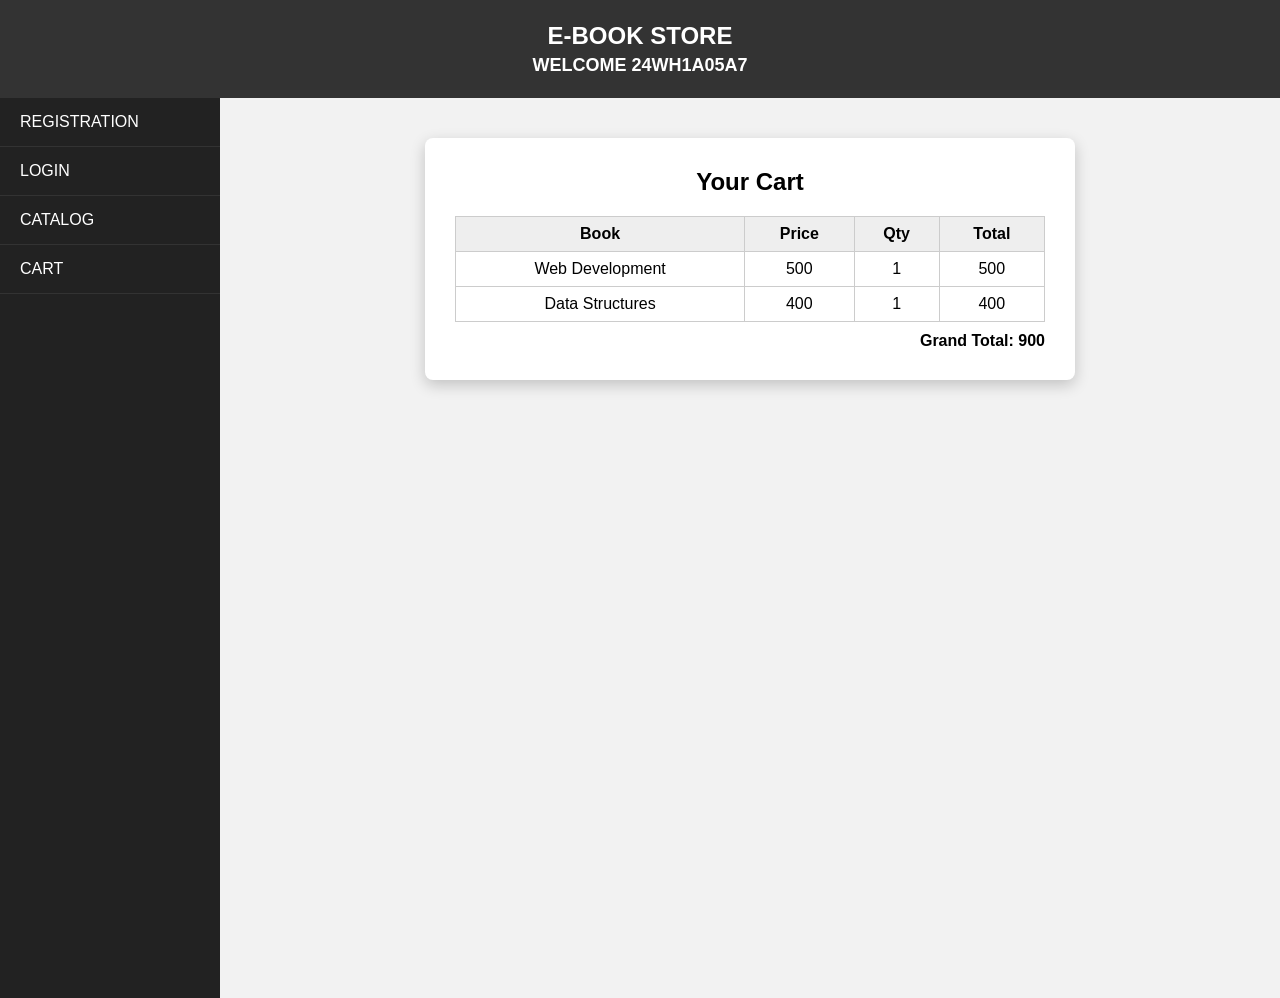
<file: E-Book_Management_System/cart.html>
<!DOCTYPE html>
<html>
<head>
<title>Cart</title>
<link rel="stylesheet" href="style.css">
</head>

<body>
<div class="header">
    <h1>E-BOOK STORE</h1>
    <p>WELCOME 24WH1A05A7</p>
</div>

<div class="container">

<div class="sidebar">
<ul>
<li><a href="Register.html">REGISTRATION</a></li>
<li><a href="login.html">LOGIN</a></li>
<li><a href="catalog.html">CATALOG</a></li>
<li><a href="cart.html">CART</a></li>
</ul>
</div>

<div class="content">
<div class="card">
<h2>Your Cart</h2>

<table>
<tr>
<th>Book</th>
<th>Price</th>
<th>Qty</th>
<th>Total</th>
</tr>

<tr>
<td>Web Development</td>
<td>500</td>
<td>1</td>
<td>500</td>
</tr>

<tr>
<td>Data Structures</td>
<td>400</td>
<td>1</td>
<td>400</td>
</tr>

</table>

<div class="total">
Grand Total: 900
</div>

</div>
</div>

</div>
</body>
</html>
</file>
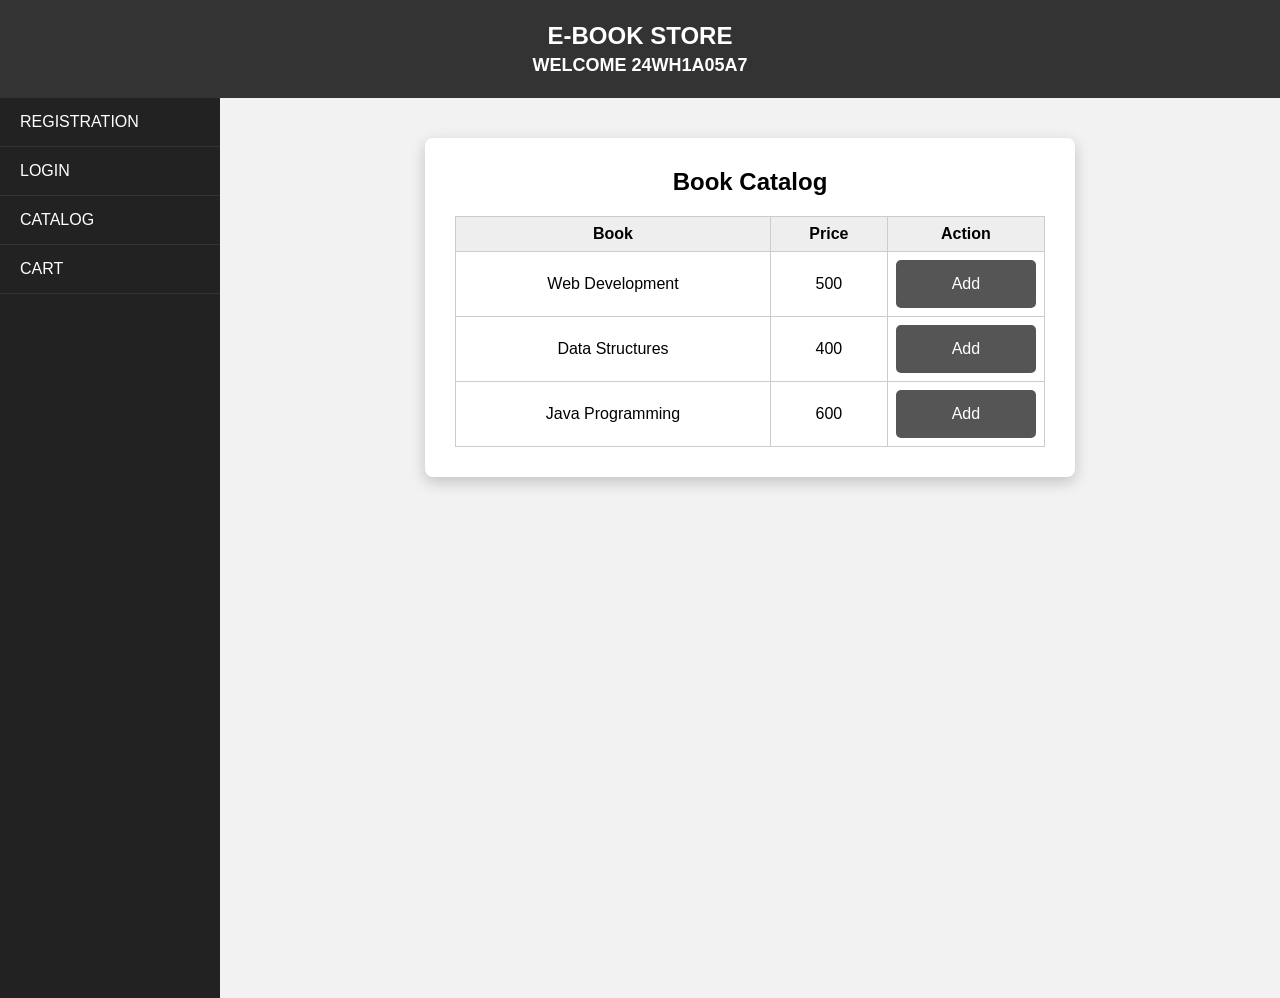
<file: E-Book_Management_System/catalog.html>
<!DOCTYPE html>
<html>
<head>
<title>Catalog</title>
<link rel="stylesheet" href="style.css">
<script>
function addBook(){
    alert("Book added to cart!");
}
</script>
</head>

<body>
<div class="header">
    <h1>E-BOOK STORE</h1>
    <p>WELCOME 24WH1A05A7</p>
</div>

<div class="container">

<div class="sidebar">
<ul>
<li><a href="Register.html">REGISTRATION</a></li>
<li><a href="login.html">LOGIN</a></li>
<li><a href="catalog.html">CATALOG</a></li>
<li><a href="cart.html">CART</a></li>
</ul>
</div>

<div class="content">
<div class="card">
<h2>Book Catalog</h2>

<table>
<tr>
<th>Book</th>
<th>Price</th>
<th>Action</th>
</tr>

<tr>
<td>Web Development</td>
<td>500</td>
<td><button onclick="addBook()">Add</button></td>
</tr>

<tr>
<td>Data Structures</td>
<td>400</td>
<td><button onclick="addBook()">Add</button></td>
</tr>

<tr>
<td>Java Programming</td>
<td>600</td>
<td><button onclick="addBook()">Add</button></td>
</tr>

</table>

</div>
</div>

</div>
</body>
</html>
</file>
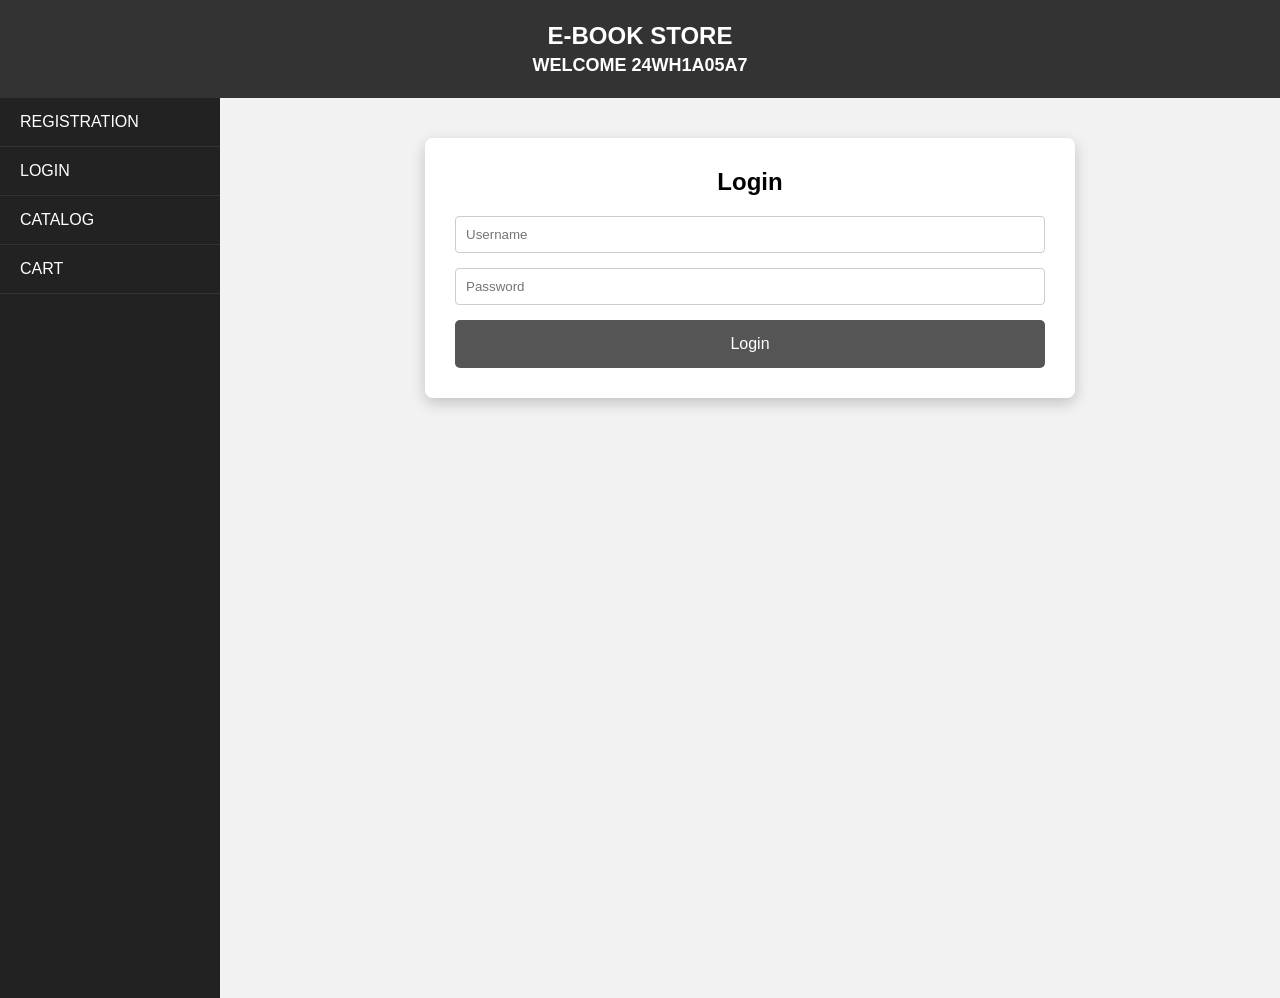
<file: E-Book_Management_System/login.html>
<!DOCTYPE html>
<html>
<head>
<title>Login</title>
<link rel="stylesheet" href="style.css">
</head>

<body>
<div class="header">
    <h1>E-BOOK STORE</h1>
    <p>WELCOME 24WH1A05A7</p>
</div>

<div class="container">

<div class="sidebar">
<ul>
<li><a href="Register.html">REGISTRATION</a></li>
<li><a href="login.html">LOGIN</a></li>
<li><a href="catalog.html">CATALOG</a></li>
<li><a href="cart.html">CART</a></li>
</ul>
</div>

<div class="content">
<div class="card">
<h2>Login</h2>

<input type="text" placeholder="Username">
<input type="password" placeholder="Password">
<button>Login</button>

</div>
</div>

</div>
</body>
</html>
</file>
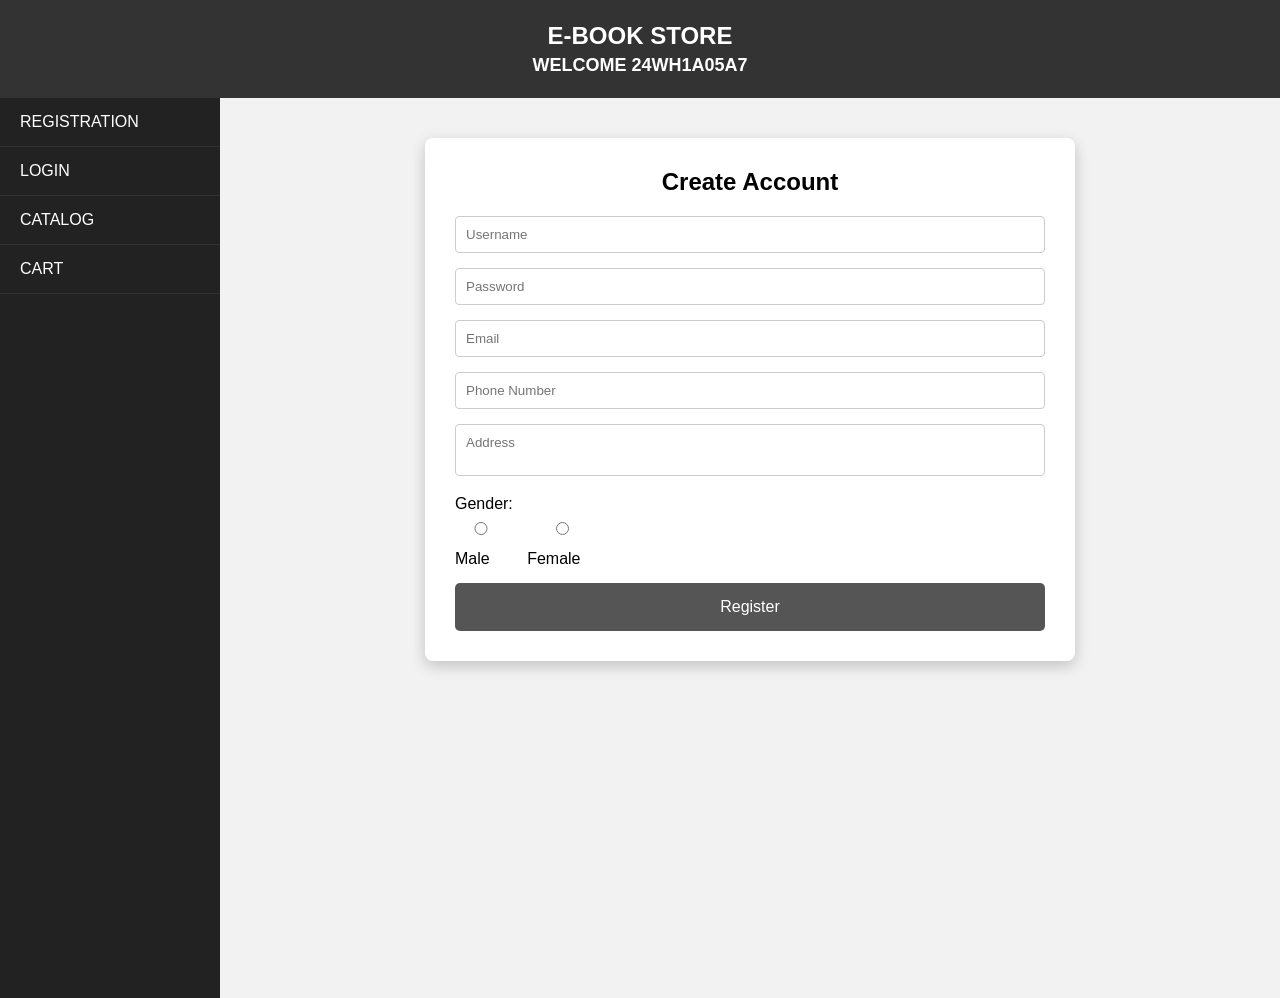
<file: E-Book_Management_System/register.html>
<!DOCTYPE html>
<html>
<head>
<title>Register</title>
<link rel="stylesheet" href="style.css">
</head>

<body>
<div class="header">
    <h1>E-BOOK STORE</h1>
    <p>WELCOME 24WH1A05A7</p>
</div>

<div class="container">

<div class="sidebar">
<ul>
<li><a href="Register.html">REGISTRATION</a></li>
<li><a href="login.html">LOGIN</a></li>
<li><a href="catalog.html">CATALOG</a></li>
<li><a href="cart.html">CART</a></li>
</ul>
</div>

<div class="content">
<div class="card">
<h2>Create Account</h2>

<input type="text" placeholder="Username">
<input type="password" placeholder="Password">
<input type="email" placeholder="Email">
<input type="text" placeholder="Phone Number">
<textarea placeholder="Address"></textarea>

<div class="form-group">
<label>Gender:</label>
<div class="inline-options">
<label><input type="radio" name="gender"> Male</label>
<label><input type="radio" name="gender"> Female</label>
</div>
</div>

<button>Register</button>

</div>
</div>
</div>
</body>
</html>
</file>
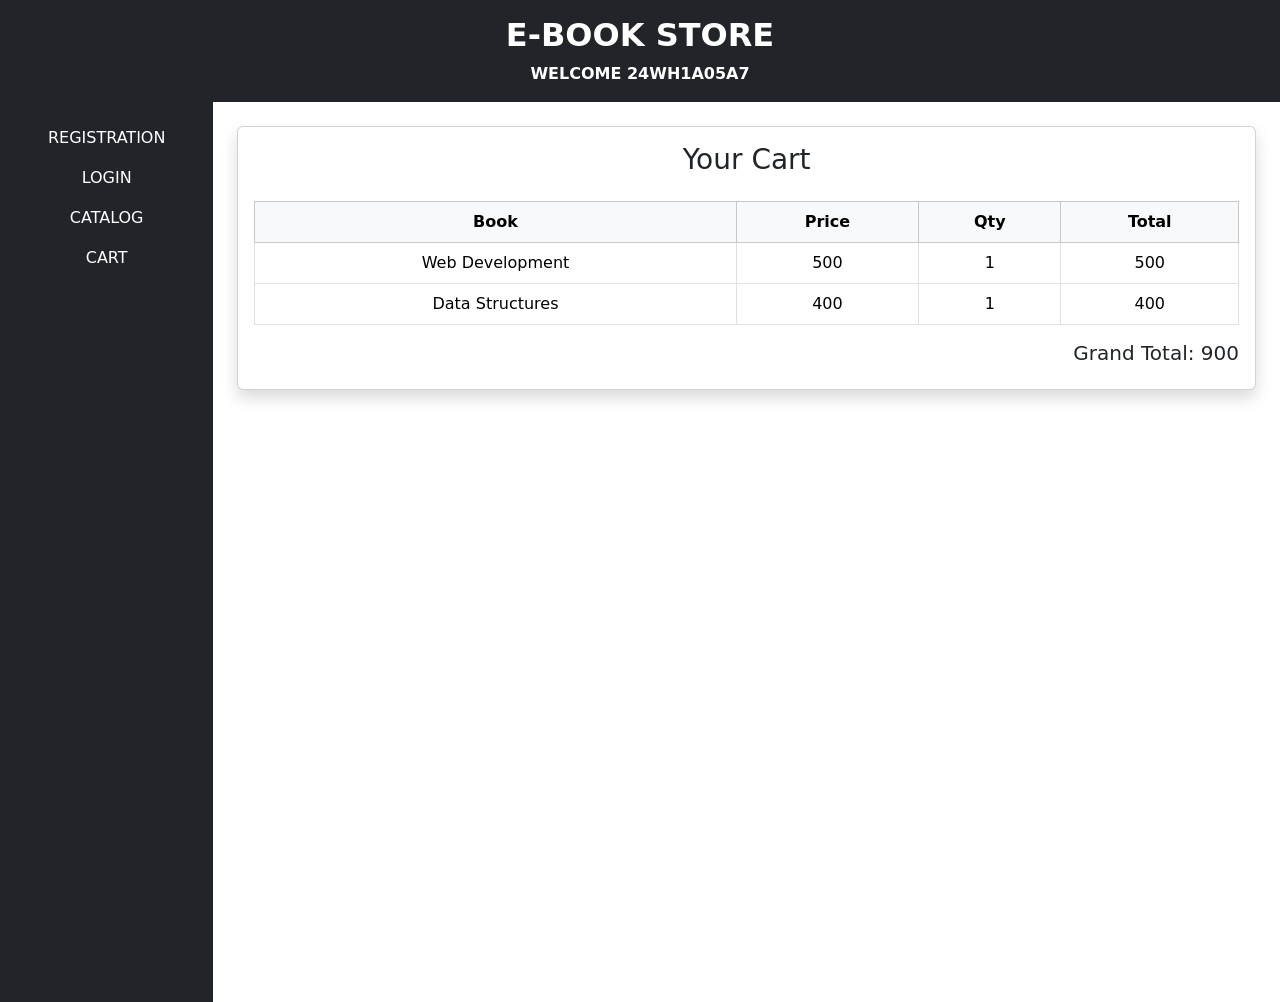
<file: E-Book_Management_System_Bootstrap/cart.html>
<!DOCTYPE html>
<html>
<head>
<title>Cart</title>
<meta name="viewport" content="width=device-width, initial-scale=1">

<link href="https://cdn.jsdelivr.net/npm/bootstrap@5.3.2/dist/css/bootstrap.min.css" rel="stylesheet">
</head>

<body>

<div class="bg-dark text-white text-center py-3">
    <h2 class="fw-bold">E-BOOK STORE</h2>
    <p class="fw-semibold mb-0">WELCOME 24WH1A05A7</p>
</div>

<div class="container-fluid">
<div class="row">

<div class="col-md-3 col-lg-2 bg-dark min-vh-100">
    <ul class="nav flex-column text-center pt-3">
        <li><a class="nav-link text-white" href="register.html">REGISTRATION</a></li>
        <li><a class="nav-link text-white" href="login.html">LOGIN</a></li>
        <li><a class="nav-link text-white" href="catalog.html">CATALOG</a></li>
        <li><a class="nav-link text-white" href="cart.html">CART</a></li>
    </ul>
</div>

<div class="col-md-9 col-lg-10 p-4">

<div class="card shadow">
<div class="card-body">

<h3 class="text-center mb-4">Your Cart</h3>

<table class="table table-bordered text-center">
<thead class="table-light">
<tr>
<th>Book</th>
<th>Price</th>
<th>Qty</th>
<th>Total</th>
</tr>
</thead>

<tbody>
<tr>
<td>Web Development</td>
<td>500</td>
<td>1</td>
<td>500</td>
</tr>

<tr>
<td>Data Structures</td>
<td>400</td>
<td>1</td>
<td>400</td>
</tr>
</tbody>

</table>

<h5 class="text-end">Grand Total: 900</h5>

</div>
</div>

</div>
</div>
</div>

</body>
</html>
</file>
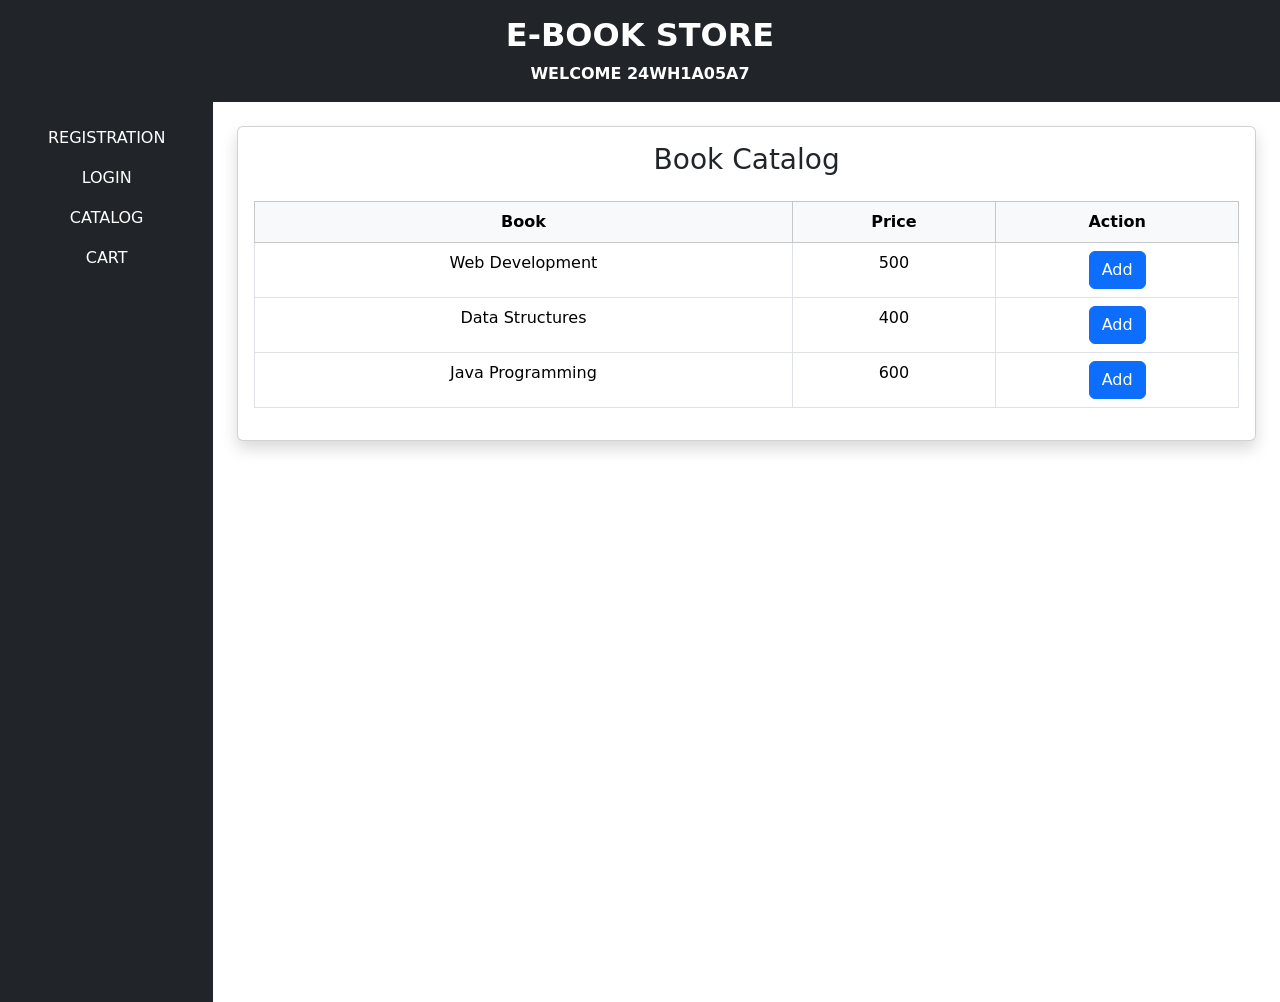
<file: E-Book_Management_System_Bootstrap/catalog.html>
<!DOCTYPE html>
<html>
<head>
<title>Catalog</title>
<meta name="viewport" content="width=device-width, initial-scale=1">

<link href="https://cdn.jsdelivr.net/npm/bootstrap@5.3.2/dist/css/bootstrap.min.css" rel="stylesheet">

<script>
function addBook(){
    alert("Book added to cart!");
}
</script>

</head>

<body>

<div class="bg-dark text-white text-center py-3">
    <h2 class="fw-bold">E-BOOK STORE</h2>
    <p class="fw-semibold mb-0">WELCOME 24WH1A05A7</p>
</div>

<div class="container-fluid">
<div class="row">

<div class="col-md-3 col-lg-2 bg-dark min-vh-100">
    <ul class="nav flex-column text-center pt-3">
        <li><a class="nav-link text-white" href="register.html">REGISTRATION</a></li>
        <li><a class="nav-link text-white" href="login.html">LOGIN</a></li>
        <li><a class="nav-link text-white" href="catalog.html">CATALOG</a></li>
        <li><a class="nav-link text-white" href="cart.html">CART</a></li>
    </ul>
</div>

<div class="col-md-9 col-lg-10 p-4">

<div class="card shadow">
<div class="card-body">

<h3 class="text-center mb-4">Book Catalog</h3>

<table class="table table-bordered text-center">
<thead class="table-light">
<tr>
<th>Book</th>
<th>Price</th>
<th>Action</th>
</tr>
</thead>

<tbody>
<tr>
<td>Web Development</td>
<td>500</td>
<td><button class="btn btn-primary" onclick="addBook()">Add</button></td>
</tr>

<tr>
<td>Data Structures</td>
<td>400</td>
<td><button class="btn btn-primary" onclick="addBook()">Add</button></td>
</tr>

<tr>
<td>Java Programming</td>
<td>600</td>
<td><button class="btn btn-primary" onclick="addBook()">Add</button></td>
</tr>
</tbody>

</table>

</div>
</div>

</div>
</div>
</div>

</body>
</html>
</file>
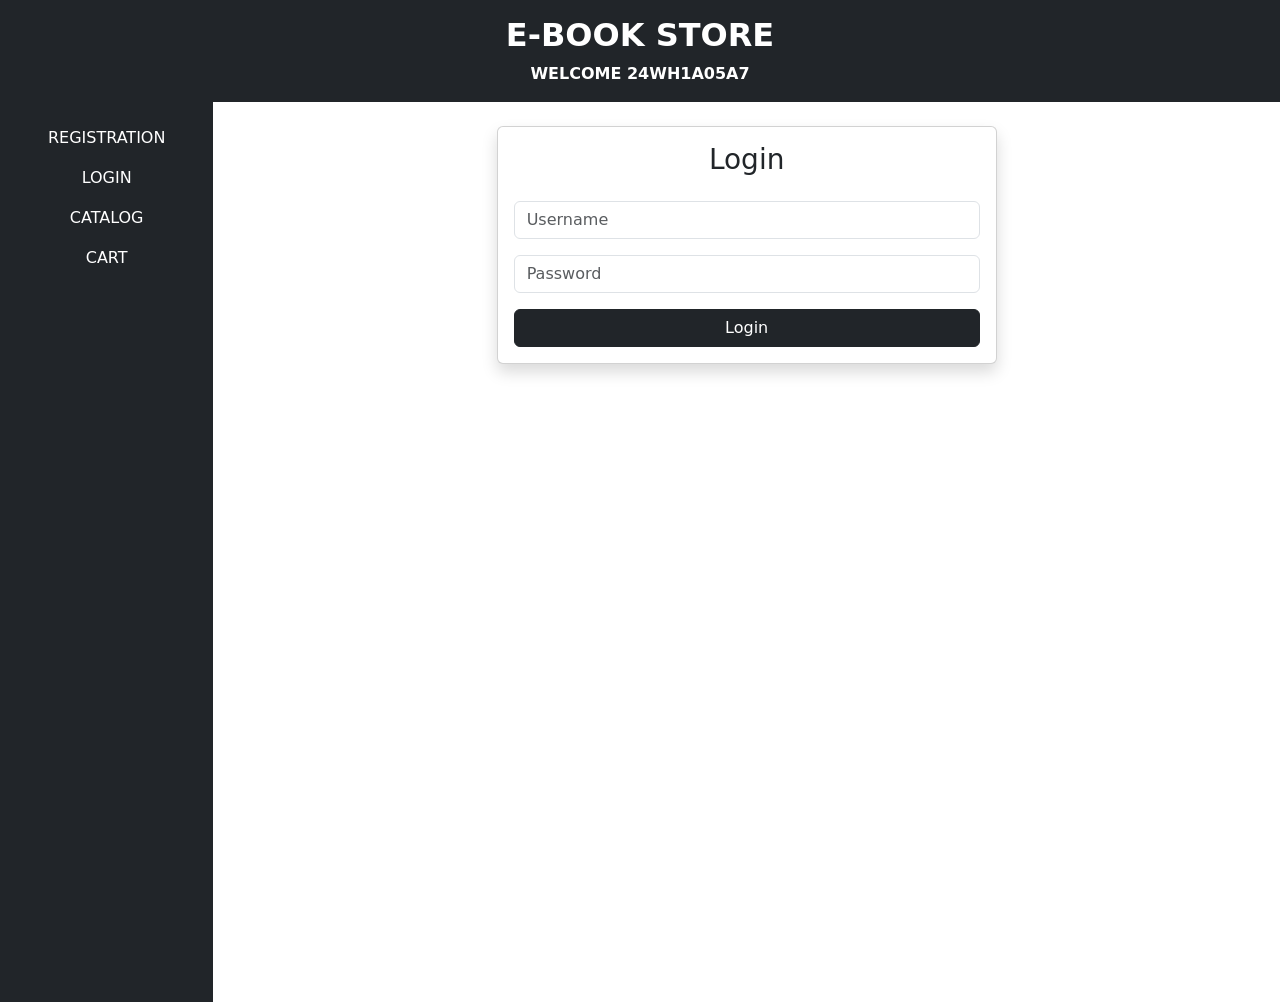
<file: E-Book_Management_System_Bootstrap/login.html>
<!DOCTYPE html>
<html>
<head>
<title>Login</title>
<meta name="viewport" content="width=device-width, initial-scale=1">

<link href="https://cdn.jsdelivr.net/npm/bootstrap@5.3.2/dist/css/bootstrap.min.css" rel="stylesheet">
</head>

<body>

<div class="bg-dark text-white text-center py-3">
    <h2 class="fw-bold">E-BOOK STORE</h2>
    <p class="fw-semibold mb-0">WELCOME 24WH1A05A7</p>
</div>

<div class="container-fluid">
<div class="row">

<div class="col-md-3 col-lg-2 bg-dark min-vh-100">
    <ul class="nav flex-column text-center pt-3">
        <li><a class="nav-link text-white" href="register.html">REGISTRATION</a></li>
        <li><a class="nav-link text-white" href="login.html">LOGIN</a></li>
        <li><a class="nav-link text-white" href="catalog.html">CATALOG</a></li>
        <li><a class="nav-link text-white" href="cart.html">CART</a></li>
    </ul>
</div>

<div class="col-md-9 col-lg-10 p-4">

<div class="card shadow mx-auto" style="max-width:500px;">
<div class="card-body">

<h3 class="text-center mb-4">Login</h3>

<input class="form-control mb-3" type="text" placeholder="Username">
<input class="form-control mb-3" type="password" placeholder="Password">

<button class="btn btn-dark w-100">Login</button>

</div>
</div>

</div>
</div>
</div>

</body>
</html>
</file>
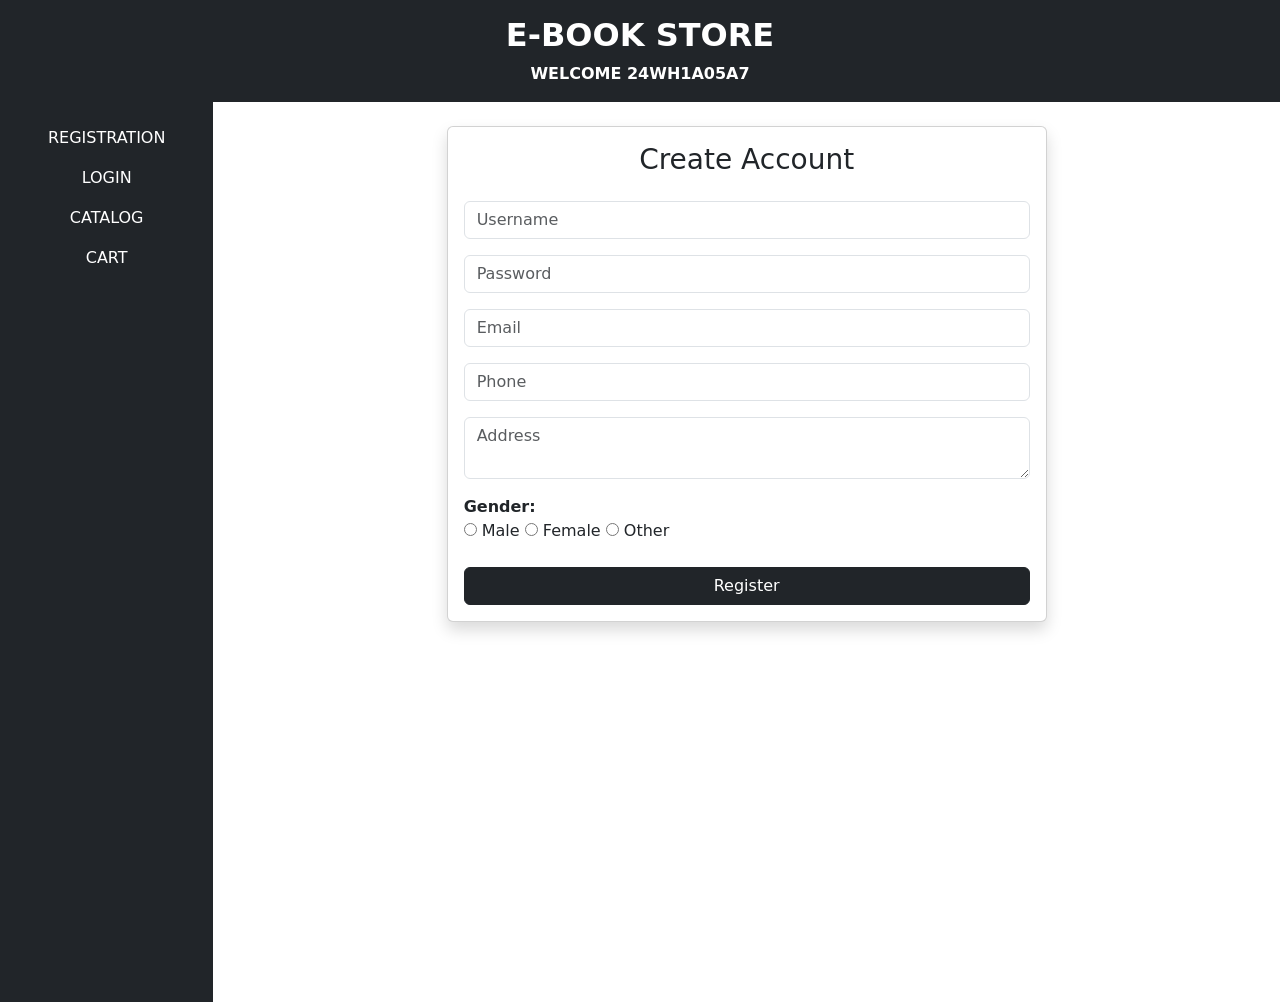
<file: E-Book_Management_System_Bootstrap/register.html>
<!DOCTYPE html>
<html>
<head>
<title>Register</title>
<meta name="viewport" content="width=device-width, initial-scale=1">

<link href="https://cdn.jsdelivr.net/npm/bootstrap@5.3.2/dist/css/bootstrap.min.css" rel="stylesheet">
</head>

<body>

<!-- Header -->
<div class="bg-dark text-white text-center py-3">
    <h2 class="fw-bold">E-BOOK STORE</h2>
    <p class="fw-semibold mb-0">WELCOME 24WH1A05A7</p>
</div>

<div class="container-fluid">
<div class="row">

<!-- Sidebar -->
<div class="col-md-3 col-lg-2 bg-dark min-vh-100">
    <ul class="nav flex-column text-center pt-3">
        <li class="nav-item"><a class="nav-link text-white" href="register.html">REGISTRATION</a></li>
        <li class="nav-item"><a class="nav-link text-white" href="login.html">LOGIN</a></li>
        <li class="nav-item"><a class="nav-link text-white" href="catalog.html">CATALOG</a></li>
        <li class="nav-item"><a class="nav-link text-white" href="cart.html">CART</a></li>
    </ul>
</div>

<!-- Content -->
<div class="col-md-9 col-lg-10 p-4">

<div class="card shadow mx-auto" style="max-width:600px;">
<div class="card-body">

<h3 class="text-center mb-4">Create Account</h3>

<input class="form-control mb-3" type="text" placeholder="Username">
<input class="form-control mb-3" type="password" placeholder="Password">
<input class="form-control mb-3" type="email" placeholder="Email">
<input class="form-control mb-3" type="text" placeholder="Phone">
<textarea class="form-control mb-3" placeholder="Address"></textarea>

<label class="fw-bold">Gender:</label><br>
<input type="radio"> Male
<input type="radio"> Female
<input type="radio"> Other

<br><br>

<button class="btn btn-dark w-100">Register</button>

</div>
</div>

</div>
</div>
</div>

</body>
</html>
</file>
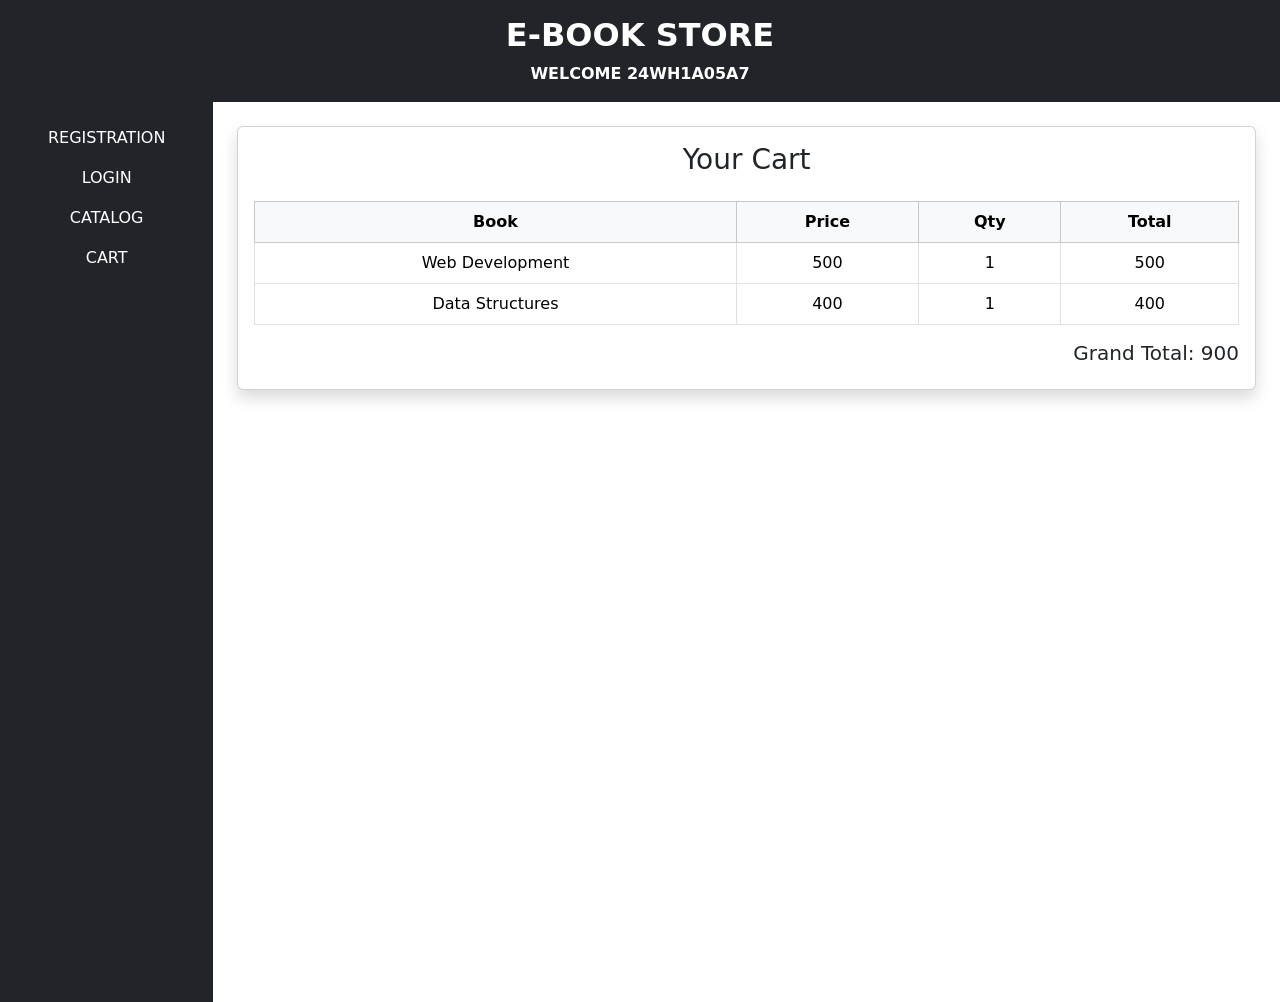
<file: E-Book_Management_System_Validation/cart.html>
<!DOCTYPE html>
<html>
<head>
<title>Cart</title>
<meta name="viewport" content="width=device-width, initial-scale=1">

<link href="https://cdn.jsdelivr.net/npm/bootstrap@5.3.2/dist/css/bootstrap.min.css" rel="stylesheet">
</head>

<body>

<div class="bg-dark text-white text-center py-3">
    <h2 class="fw-bold">E-BOOK STORE</h2>
    <p class="fw-semibold mb-0">WELCOME 24WH1A05A7</p>
</div>

<div class="container-fluid">
<div class="row">

<div class="col-md-3 col-lg-2 bg-dark min-vh-100">
<ul class="nav flex-column text-center pt-3">
<li><a class="nav-link text-white" href="register.html">REGISTRATION</a></li>
<li><a class="nav-link text-white" href="login.html">LOGIN</a></li>
<li><a class="nav-link text-white" href="catalog.html">CATALOG</a></li>
<li><a class="nav-link text-white" href="cart.html">CART</a></li>
</ul>
</div>

<div class="col-md-9 col-lg-10 p-4">

<div class="card shadow">
<div class="card-body">

<h3 class="text-center mb-4">Your Cart</h3>

<table class="table table-bordered text-center">
<thead class="table-light">
<tr>
<th>Book</th>
<th>Price</th>
<th>Qty</th>
<th>Total</th>
</tr>
</thead>

<tbody>
<tr>
<td>Web Development</td>
<td>500</td>
<td>1</td>
<td>500</td>
</tr>

<tr>
<td>Data Structures</td>
<td>400</td>
<td>1</td>
<td>400</td>
</tr>
</tbody>

</table>

<h5 class="text-end">Grand Total: 900</h5>

</div>
</div>

</div>
</div>
</div>

</body>
</html>
</file>
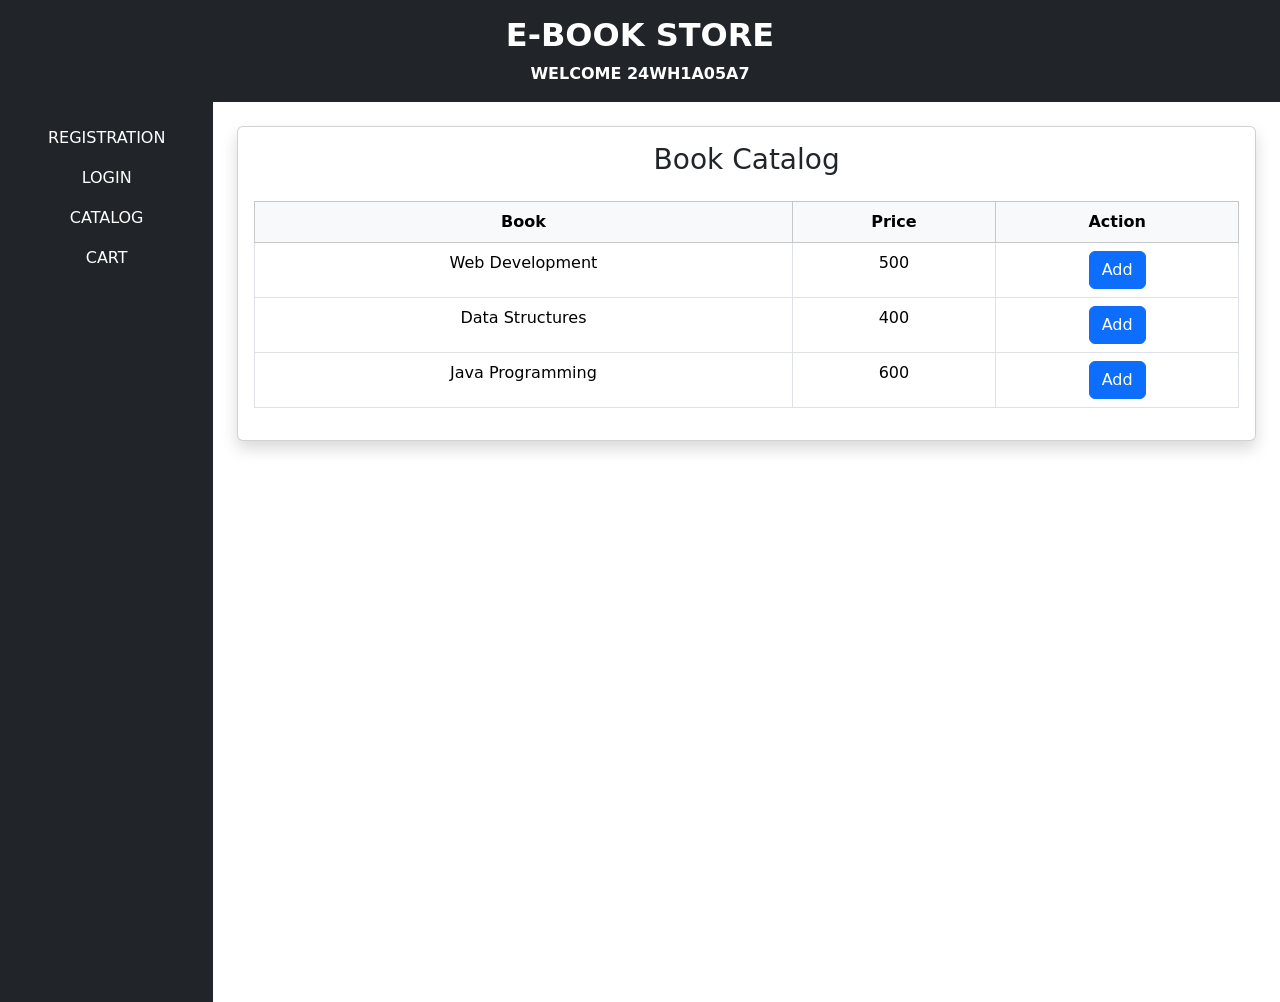
<file: E-Book_Management_System_Validation/catalog.html>
<!DOCTYPE html>
<html>
<head>
<title>Catalog</title>
<meta name="viewport" content="width=device-width, initial-scale=1">

<link href="https://cdn.jsdelivr.net/npm/bootstrap@5.3.2/dist/css/bootstrap.min.css" rel="stylesheet">

<script>
function addBook(){
    alert("Book added to cart!");
}
</script>

</head>

<body>

<div class="bg-dark text-white text-center py-3">
    <h2 class="fw-bold">E-BOOK STORE</h2>
    <p class="fw-semibold mb-0">WELCOME 24WH1A05A7</p>
</div>

<div class="container-fluid">
<div class="row">

<div class="col-md-3 col-lg-2 bg-dark min-vh-100">
<ul class="nav flex-column text-center pt-3">
<li><a class="nav-link text-white" href="register.html">REGISTRATION</a></li>
<li><a class="nav-link text-white" href="login.html">LOGIN</a></li>
<li><a class="nav-link text-white" href="catalog.html">CATALOG</a></li>
<li><a class="nav-link text-white" href="cart.html">CART</a></li>
</ul>
</div>

<div class="col-md-9 col-lg-10 p-4">

<div class="card shadow">
<div class="card-body">

<h3 class="text-center mb-4">Book Catalog</h3>

<table class="table table-bordered text-center">
<thead class="table-light">
<tr>
<th>Book</th>
<th>Price</th>
<th>Action</th>
</tr>
</thead>

<tbody>
<tr>
<td>Web Development</td>
<td>500</td>
<td><button class="btn btn-primary" onclick="addBook()">Add</button></td>
</tr>

<tr>
<td>Data Structures</td>
<td>400</td>
<td><button class="btn btn-primary" onclick="addBook()">Add</button></td>
</tr>

<tr>
<td>Java Programming</td>
<td>600</td>
<td><button class="btn btn-primary" onclick="addBook()">Add</button></td>
</tr>
</tbody>

</table>

</div>
</div>

</div>
</div>
</div>

</body>
</html>
</file>
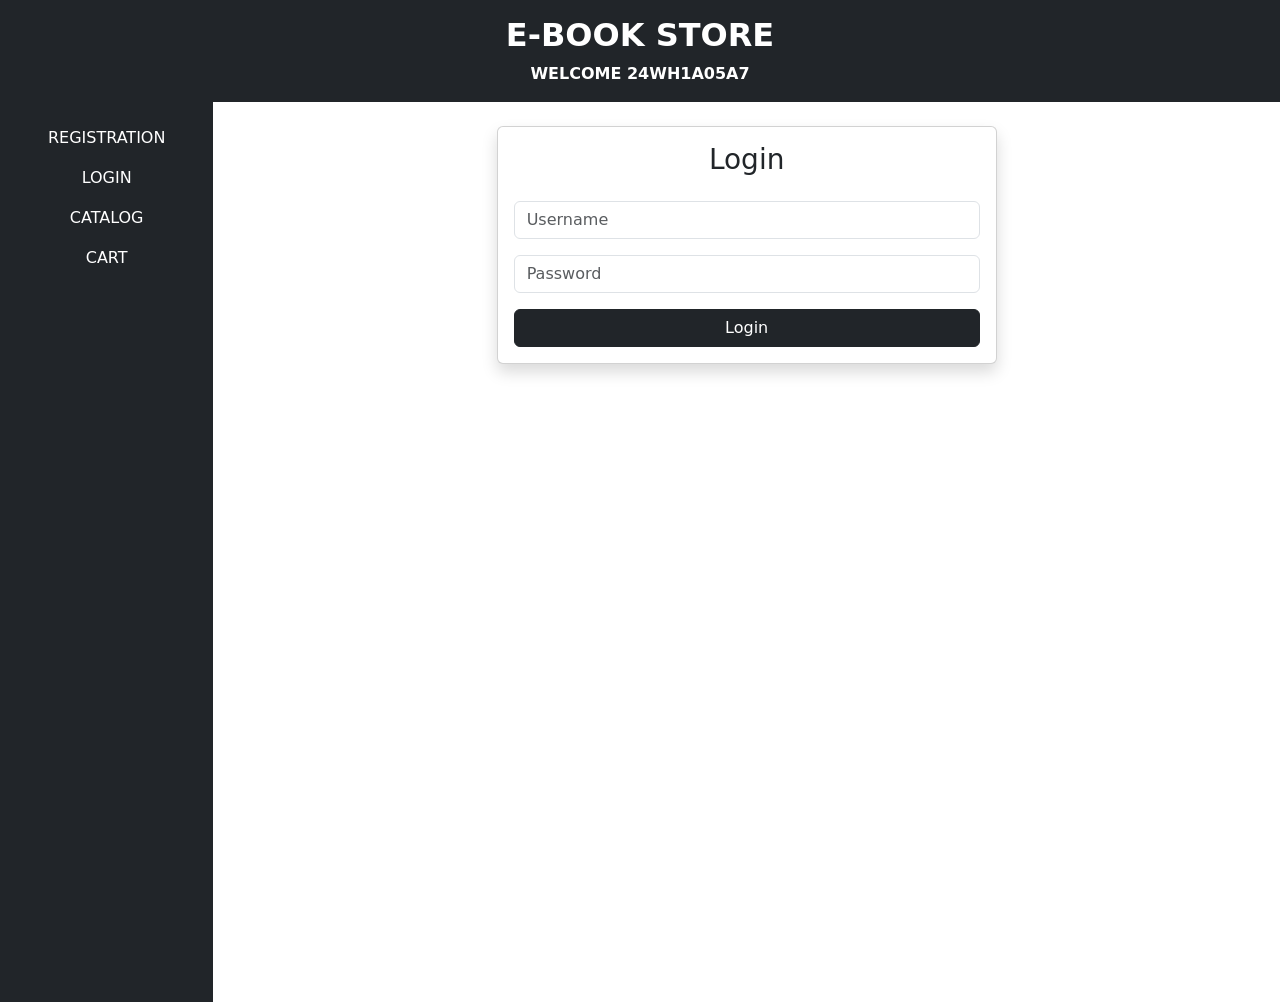
<file: E-Book_Management_System_Validation/login.html>
<!DOCTYPE html>
<html>
<head>
<title>Login</title>
<meta name="viewport" content="width=device-width, initial-scale=1">

<link href="https://cdn.jsdelivr.net/npm/bootstrap@5.3.2/dist/css/bootstrap.min.css" rel="stylesheet">
</head>

<body>

<div class="bg-dark text-white text-center py-3">
    <h2 class="fw-bold">E-BOOK STORE</h2>
    <p class="fw-semibold mb-0">WELCOME 24WH1A05A7</p>
</div>

<div class="container-fluid">
<div class="row">

<div class="col-md-3 col-lg-2 bg-dark min-vh-100">
<ul class="nav flex-column text-center pt-3">
<li><a class="nav-link text-white" href="register.html">REGISTRATION</a></li>
<li><a class="nav-link text-white" href="login.html">LOGIN</a></li>
<li><a class="nav-link text-white" href="catalog.html">CATALOG</a></li>
<li><a class="nav-link text-white" href="cart.html">CART</a></li>
</ul>
</div>

<div class="col-md-9 col-lg-10 p-4">

<div class="card shadow mx-auto" style="max-width:500px;">
<div class="card-body">

<h3 class="text-center mb-4">Login</h3>

<form onsubmit="return validateLogin()">

<input id="loginUser" class="form-control mb-3" type="text" placeholder="Username">
<input id="loginPass" class="form-control mb-3" type="password" placeholder="Password">

<button class="btn btn-dark w-100">Login</button>

</form>

</div>
</div>

</div>
</div>
</div>

<script>
function validateLogin(){
    let user = document.getElementById("loginUser").value;
    let pass = document.getElementById("loginPass").value;

    if(user === ""){
        alert("Enter username");
        return false;
    }

    if(pass === ""){
        alert("Enter password");
        return false;
    }

    alert("Login Successful!");
    return true;
}
</script>

</body>
</html>
</file>
<file: E-Book_Management_System/style.css>
*{
    margin:0;
    padding:0;
    box-sizing:border-box;
    font-family: Arial, sans-serif;
}

body{
    background:#f2f2f2;
}

/* Header */
.header{
    background:#333;
    color:white;
    padding:15px;
    text-align:center;
    padding:22px 10px;
}

.header h1{
    font-size:24px;
    margin-bottom:5px;
}

.header p{
    font-size:18px;
    font-weight:bold;
}

/* Layout */
.container{
    display:flex;
    min-height:100vh;
}

/* Sidebar */
.sidebar{
    width:220px;
    background:#222;
    color:white;
}

.sidebar ul{
    list-style:none;
}

.sidebar ul li{
    padding:15px 20px;
    cursor:pointer;
    border-bottom:1px solid #333;
}

.sidebar ul li a{
    color:white;
    text-decoration:none;
}

.sidebar ul li:hover{
    background:#444;
}

/* Content */
.content{
    flex:1;
    padding:40px;
    display:flex;
    justify-content:center;
    align-items:flex-start;
}

/* Card */
.card{
    background:white;
    padding:30px;
    border-radius:8px;
    box-shadow:0 5px 15px rgba(0,0,0,0.2);
    width:650px;
}

h2{
    text-align:center;
    margin-bottom:20px;
}

/* Inputs */
input, textarea{
    width:100%;
    padding:10px;
    margin-bottom:15px;
    border:1px solid #ccc;
    border-radius:4px;
}

textarea{
    resize:none;
}

/* Form Groups */
.form-group{
    margin-bottom:15px;
}

.inline-options{
    display:flex;
    gap:20px;
    margin-top:8px;
}

/* Buttons */
button{
    width:100%;
    padding:15px;
    font-size:16px;
    background:#555;
    color:white;
    border:none;
    border-radius:5px;
    cursor:pointer;
}

button:hover{
    background:#333;
}

/* Table */
table{
    width:100%;
    border-collapse:collapse;
}

th, td{
    border:1px solid #ccc;
    padding:8px;
    text-align:center;
}

th{
    background:#eee;
}

.total{
    text-align:right;
    margin-top:10px;
    font-weight:bold;
}

/* Responsive */
@media(max-width:768px){
    .container{
        flex-direction:column;
    }

    .sidebar{
        width:100%;
    }

    .card{
        width:100%;
    }
}
</file>
